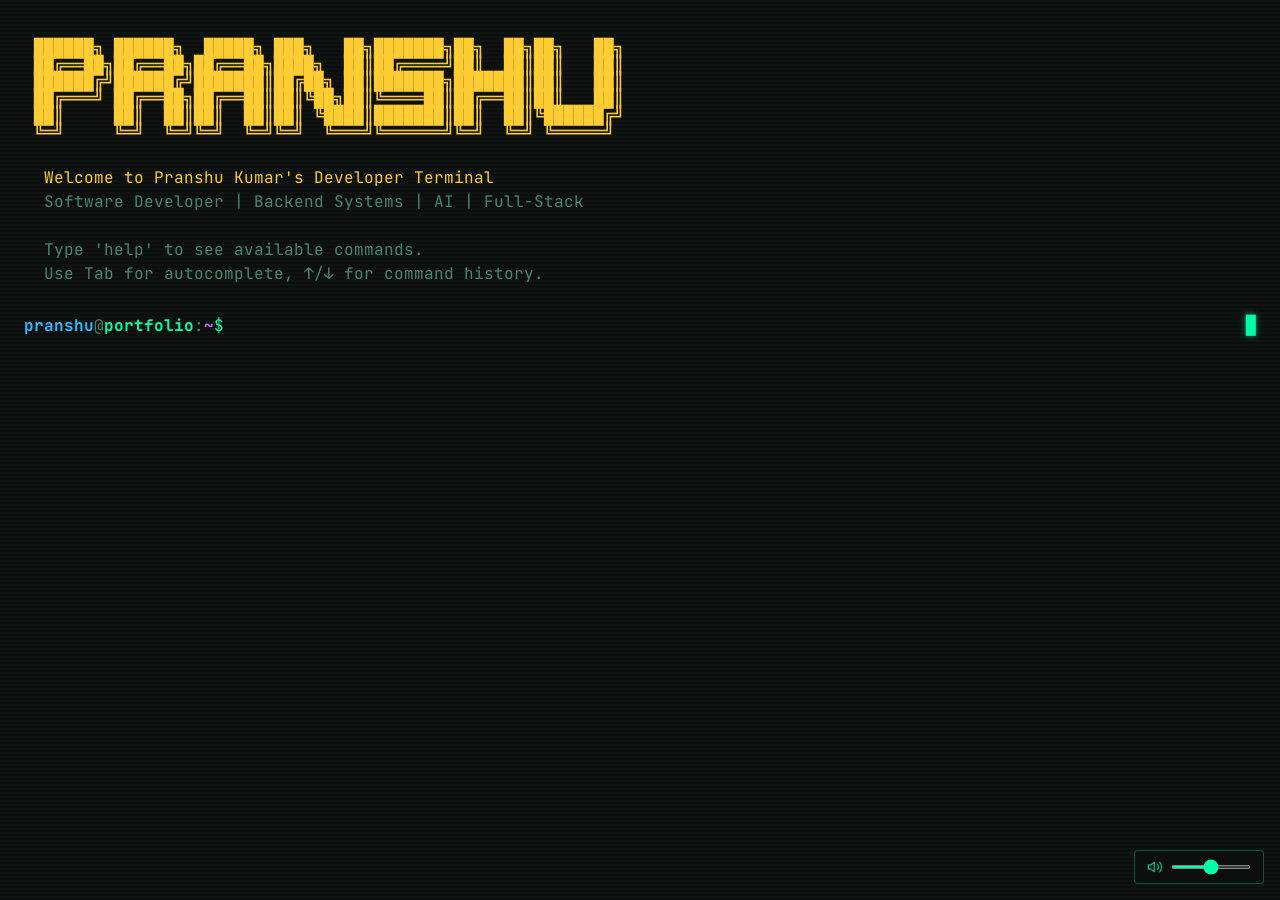
<file: terminal.html>
<!doctype html>
<html lang="en">
<head>
<meta charset="utf-8">
<meta name="viewport" content="width=device-width, initial-scale=1">
<title>Pranshu Kumar | Developer Terminal</title>
<meta name="theme-color" content="#0E0E0E">
<link rel="preconnect" href="https://fonts.googleapis.com">
<link rel="preconnect" href="https://fonts.gstatic.com" crossorigin>
<link href="https://fonts.googleapis.com/css2?family=JetBrains+Mono:wght@400;700&display=swap" rel="stylesheet">
<link href="https://fonts.googleapis.com/css2?family=JetBrains+Mono:wght@400;700&text=%E2%95%90%E2%95%91%E2%95%94%E2%95%97%E2%95%9A%E2%95%9D%E2%94%80%E2%94%82%E2%94%8C%E2%94%90%E2%94%94%E2%94%98%E2%96%88%E2%96%91%E2%96%93" rel="stylesheet">
<link rel="stylesheet" href="terminal.css?v=3">
<script type="module" src="terminal.js?v=2"></script>
</head>
<body>
<div class="shell crt">
  <div class="scan" aria-hidden="true"></div>
  <div class="vol">
    <button type="button" class="vol__btn" aria-label="Mute keystroke sound"></button>
    <input class="vol__range" type="range" min="0" max="1" step="0.05" aria-label="Keystroke volume">
  </div>
  <div class="screen" role="log" aria-live="polite" aria-label="Terminal">
    <div class="out"></div>
    <form class="line line--input" autocomplete="off">
      <span class="ps"></span>
      <span class="field">
        <input class="in glow" type="text" aria-label="Type a command" spellcheck="false" autocapitalize="off" autocorrect="off" enterkeyhint="send">
        <span class="caret glow" aria-hidden="true">█</span>
      </span>
    </form>
  </div>
</div>
</body>
</html>
</file>
<file: terminal.css>
:root {
  --bg: #0E0E0E;
  --fg: hsl(160 100% 50%);
  --dim: hsl(160 30% 40%);
  --user: hsl(200 100% 60%);
  --path: hsl(270 80% 70%);
  --err: hsl(0 80% 60%);
  --hi: hsl(45 100% 60%);
  --link: hsl(200 100% 65%);
  --border: hsl(160 40% 20%);
  color-scheme: dark;
}
* { box-sizing: border-box; margin: 0; }
html, body { height: 100%; }
body { background: var(--bg); color: var(--fg); font: 400 14px/1.5 "JetBrains Mono", "Fira Code", monospace; }
@media (min-width: 768px) { body { font-size: 16px; } }
::selection { background: var(--fg); color: var(--bg); }

.shell { position: relative; min-height: 100vh; cursor: text; }
.crt { animation: crtFlicker 4s infinite; }
@keyframes crtFlicker { 0% { opacity: .97 } 5% { opacity: 1 } 10% { opacity: .98 } 15%, to { opacity: 1 } }
.scan { position: fixed; inset: 0; z-index: 10; pointer-events: none; background: repeating-linear-gradient(0deg, transparent, transparent 2px, hsl(160 100% 50% / .03) 2px, hsl(160 100% 50% / .03) 4px); }
.glow { text-shadow: 0 0 5px hsl(160 100% 50% / .5), 0 0 10px hsl(160 100% 50% / .2); }

.screen { position: relative; z-index: 20; padding: 16px 16px 128px; overflow-y: auto; height: 100vh; scrollbar-color: var(--border) transparent; }
@media (min-width: 768px) { .screen { padding: 24px 24px 128px; } }

pre { font: inherit; white-space: pre-wrap; overflow-wrap: anywhere; }
.out > div, .row { animation: typeIn .1s ease-out; }
@keyframes typeIn { from { opacity: 0; transform: translateY(2px) } to { opacity: 1; transform: none } }
.entry { margin-top: 4px; }
.entry > .lines { margin-top: 4px; }

.line { display: flex; flex-wrap: wrap; align-items: center; }
.line--input { margin-top: 4px; }
.ps { white-space: nowrap; flex-shrink: 0; font-weight: 700; }
.ps .u { color: var(--user); } .ps .h { color: var(--fg); } .ps .p { color: var(--path); }
.ps .s, .ps .c { color: var(--dim); font-weight: 400; }
.ps .d { color: var(--fg); font-weight: 400; }
.field { flex: 1; display: flex; align-items: center; min-width: 0; }
.in { flex: 1; min-width: 0; background: transparent; border: 0; outline: 0; color: var(--fg); font: inherit; caret-color: transparent; padding: 0; }
.caret { animation: blink 1s step-end infinite; }
.in:not(:focus) + .caret { opacity: .35; animation: none; }
@keyframes blink { 50% { opacity: 0 } }

.t-dim { color: var(--dim); }
.t-err { color: var(--err); }
.t-hi { color: var(--hi); }
.t-link, .t-link a { color: var(--link); text-decoration: underline; }
.t-dir { color: var(--user); font-weight: 700; }
.banner { line-height: 1.05; overflow-x: auto; white-space: pre; font-size: clamp(7px, 1.9vw, 16px); }
button.click { display: block; background: none; border: 0; padding: 0; font: inherit; text-align: left; cursor: pointer; }
button.click:hover pre, button.click:focus-visible pre { text-decoration: underline; }
button.click:focus-visible { outline: 1px dashed var(--fg); outline-offset: 2px; }

.vol { position: fixed; right: 16px; bottom: 16px; z-index: 50; display: flex; align-items: center; gap: 8px; padding: 8px 12px; border: 1px solid hsl(160 100% 50% / .3); border-radius: 4px; background: rgba(14, 14, 14, .8); backdrop-filter: blur(4px); }
.vol__btn { width: 16px; height: 16px; padding: 0; border: 0; background: none; color: hsl(160 100% 50% / .7); cursor: pointer; }
.vol__btn:hover { color: var(--fg); }
.vol__btn svg { display: block; width: 16px; height: 16px; }
.vol__range { width: 80px; height: 4px; accent-color: var(--fg); cursor: pointer; }

/* ---------- PK-1100 LCD: dark ink on a pale grey-green reflective screen, no glow ---------- */
.lcd {
  --bg: #a9b59b; --fg: #1f251b; --dim: #4b5743; --user: #1f251b; --path: #33402d;
  --err: #6b1d16; --hi: #161b12; --link: #22305a; --border: #6f7b64;
}
body.lcd { background: var(--bg); }
.lcd .glow { text-shadow: 1px 0 0 rgba(31, 37, 27, .22); }
.lcd .ps .h, .lcd .ps .d { color: var(--fg); }
.lcd .ps .s, .lcd .ps .c { color: var(--dim); }
.lcd .scan { background: repeating-linear-gradient(0deg, transparent 0 3px, rgba(20, 26, 16, .05) 3px 4px); }
.lcd .crt { animation: none; }
.lcd ::selection { background: var(--fg); color: var(--bg); }
.lcd .vol { border-color: rgba(31, 37, 27, .35); background: rgba(169, 181, 155, .85); }
.lcd .vol__btn { color: rgba(31, 37, 27, .7); }
.lcd .vol__btn:hover { color: var(--fg); }
.lcd .line--input[hidden] { display: none; }

@media (prefers-reduced-motion: reduce) {
  .crt, .caret, .out > div, .row { animation: none; }
}
</file>
